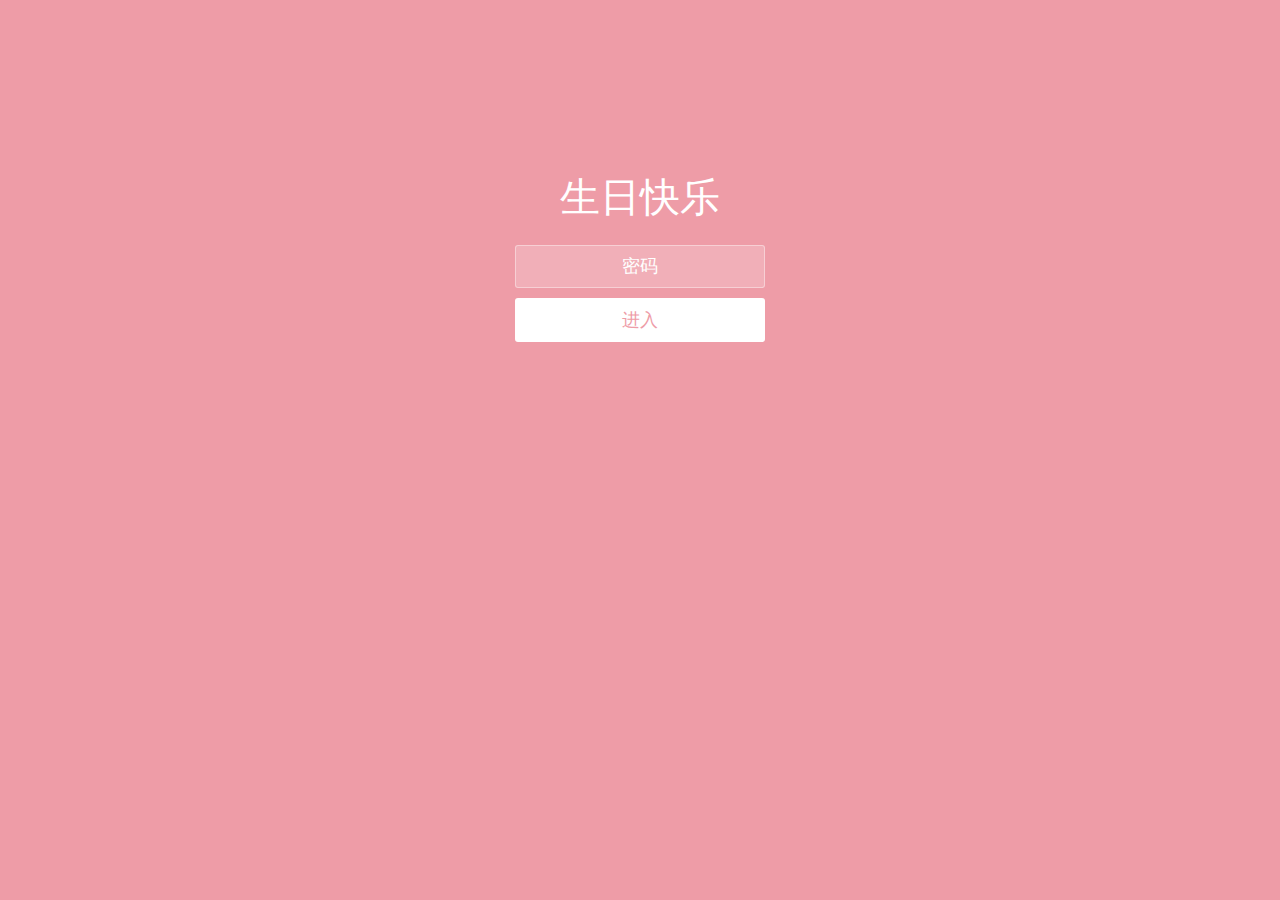
<file: index.html>
<!DOCTYPE html>
<html lang="zh">
<head>
    <meta charset="utf-8">
    <meta name="viewport" content="width=device-width, initial-scale=1.0">
    <title>Happy Birthday</title>
    <link rel="stylesheet" type="text/css" href="css/index.css">
    <link rel="icon" type="image/png" href="生日蛋糕.png">
</head>
<body>
<div class="htmleaf-container">
    <div class="wrapper">
        <div class="container">
            <h1>生日快乐</h1>
            <p id="name-text">李玲</p>
            
            <form class="form">
                <input id="pwd" name="pwd" type="password" placeholder="密码">
                <button type="submit" id="login-button">进入</button>
            </form>
        </div>
        
        <ul class="bg-bubbles">
            <li></li>
            <li></li>
            <li></li>
            <li></li>
            <li></li>
            <li></li>
            <li></li>
            <li></li>
            <li></li>
            <li></li>
        </ul>
    </div>
</div>

<script type="text/javascript" src="js/jquery-3.1.1.min.js"></script>
<script type="text/javascript" src="js/login.js"></script>

</body>
</html>
</file>
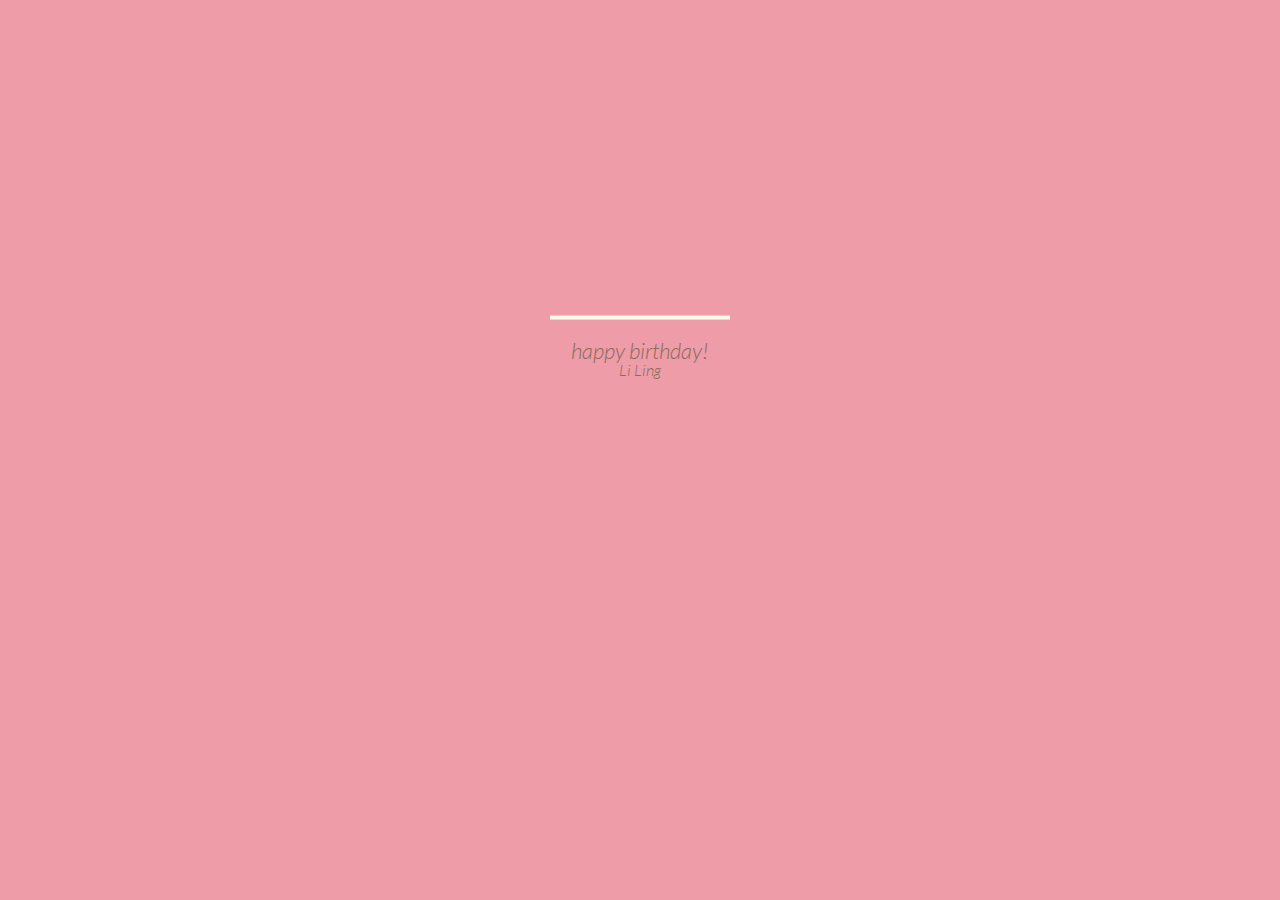
<file: cake.html>
<!DOCTYPE html>
<html lang="zh">
<head>
    <meta charset="utf-8">
    <meta name="viewport" content="width=device-width, initial-scale=1.0">
    <title>Happy Birthday</title>
    <link rel="stylesheet" type="text/css" href="css/reset.css">
    <link rel="stylesheet" type="text/css" href="css/cake_style.css">
    <link rel="icon" type="image/png" href="生日蛋糕.png">
</head>
<body>
<div class="velas">
    <div class="fuego"></div>
    <div class="fuego"></div>
    <div class="fuego"></div>
    <div class="fuego"></div>
    <div class="fuego"></div>
</div>
<svg id="cake" version="1.1" x="0px" y="0px" width="200px" height="500px" viewBox="0 0 200 500" enable-background="new 0 0 200 500" xml:space="preserve">
    <path fill="#a88679" d="M173.667-13.94c-49.298,0-102.782,0-147.334,0c-3.999,0-4-16.002,0-16.002
        c44.697,0,96.586,0,147.334,0C177.667-29.942,177.668-13.94,173.667-13.94z">
        <animate id="bizcocho_3" attributeName="d" calcMode="spline" keySplines="0 0 1 1; 0 0 1 1" begin="relleno_2.end" dur="0.3s" fill="freeze" values="
                          M173.667-13.94c-49.298,0-102.782,0-147.334,0c-3.999,0-4-16.002,0-16.002
        c44.697,0,96.586,0,147.334,0C177.667-29.942,177.668-13.94,173.667-13.94z
                          ;
                          M173.667,411.567c-47.995,12.408-102.955,12.561-147.334,0
        c-3.848-1.089-0.189-16.089,3.661-15.002c44.836,12.66,90.519,12.753,139.427,0.07
        C173.293,395.631,177.541,410.566,173.667,411.567z
                          ;
                          M173.667,427.569c-49.795,0-101.101,0-147.334,0c-3.999,0-4-16.002,0-16.002
        c46.385,0,97.539,0,147.334,0C177.668,411.567,177.667,427.569,173.667,427.569z
                          " />
    </path>
    <path fill="#8b6a60" d="M100-178.521c1.858,0,3.364,1.506,3.364,3.363c0,0,0,33.17,0,44.227
        c0,19.144,0,57.431,0,76.574c0,10.152,0,40.607,0,40.607c0,1.858-1.506,3.364-3.364,3.364l0,0c-1.858,0-3.364-1.506-3.364-3.364c0,0,0-30.455,0-40.607c0-19.144,0-57.432,0-76.575c0-11.057,0-44.226,0-44.226C96.636-177.015,98.142-178.521,100-178.521
        L100-178.521z">
        <animate id="relleno_2" attributeName="d" calcMode="spline" keySplines="0 0 1 1; 0 0 1 1; 0 0 0.58 1" begin="bizcocho_2.end" dur="0.5s" fill="freeze" values="
                          M100-178.521c1.858,0,3.364,1.506,3.364,3.363c0,0,0,33.17,0,44.227
        c0,19.144,0,57.431,0,76.574c0,10.152,0,40.607,0,40.607c0,1.858-1.506,3.364-3.364,3.364l0,0c-1.858,0-3.364-1.506-3.364-3.364c0,0,0-30.455,0-40.607c0-19.144,0-57.432,0-76.575c0-11.057,0-44.226,0-44.226C96.636-177.015,98.142-178.521,100-178.521
        L100-178.521z
                          ;
                          M100,267.257c1.858,0,3.364,1.506,3.364,3.363c0,0,0,33.17,0,44.227
        c0,19.143,0,57.43,0,76.574c0,10.151,0,40.606,0,40.606c0,1.858-1.506,3.364-3.364,3.364l0,0c-1.858,0-3.364-1.506-3.364-3.364
        c0,0,0-30.455,0-40.606c0-19.145,0-57.432,0-76.576c0-11.057,0-44.225,0-44.225C96.636,268.763,98.142,267.257,100,267.257
        L100,267.257z
                          ;
                          M93.928,405.433c-0.655,6.444-0.102,9.067,2.957,11.798c0,0,8.083,5.571,16.828,3.503
        c18.629-4.406,43.813,6.194,50.792,7.791c14.75,3.375,9.162,6.867,9.162,6.867c-2.412,2.258-58.328,0-73.667,0l0,0
        c-1.858,0-69.995,2.133-73.667,0c0,0-3.337-2.439,6.172-5.992c11.375-4.25,52.875,8.822,47.139-9.442
        c-6.333-20.167,5.226-21.514,5.226-21.514c3.435-0.915,12.78-6.663,10.923-0.546L93.928,405.433z
                          ;
                          M102.242,427.569c5.348,0,14.079,0,17.462,0c0,0,17.026,0,27.504,0
        c19.143,0,20.39-3.797,26.459,0c3,1.877,0,7.823,0,7.823c-2.412,2.258-58.328,0-73.667,0l0,0c-1.858,0-67.187,0-73.667,0
        c0,0-4.125-4.983,0-7.823c5.201-3.58,16.085,0,23.725,0c8.841,0,20.762,0,20.762,0c3.686,0,8.597,0,19.511,0H102.242z
                          " />
    </path>
    <path fill="#a88679" d="M173.667-15.929c-46.512,0-105.486,0-147.334,0c-3.999,0-4-16.002,0-16.002
        c43.566,0,97.96,0,147.334,0C177.667-31.931,177.666-15.929,173.667-15.929z">
        <animate id="bizcocho_2" attributeName="d" calcMode="spline" keySplines="0 0 1 1; 0 0 1 1; 0.25 0 0.58 1" begin="relleno_1.end" dur="0.5s" fill="freeze" values="
                          M173.667-15.929c-46.512,0-105.486,0-147.334,0c-3.999,0-4-16.002,0-16.002
        c43.566,0,97.96,0,147.334,0C177.667-31.931,177.666-15.929,173.667-15.929z
                          ;
                          M173.434,445.393c-47.269,8.001-105.245,8.001-147.334,0c-3.929-0.747-0.692-16.543,3.243-15.824
        c43.828,8.001,92.165,8.001,140.739,0C174.029,428.918,177.377,444.726,173.434,445.393z
                          ;
                          M173.667,449.514c-47.576-5.454-102.799-5.744-147.333,0c-3.966,0.512-3.938-15.297,0-16.002
        c43.683-7.823,97.646-8.026,147.333,0C177.616,434.15,177.642,449.969,173.667,449.514z
                          ;
                          M173.667,451.394c-49.298,0-102.782,0-147.334,0c-3.999,0-4-16.002,0-16.002
        c44.697,0,96.586,0,147.334,0C177.667,435.392,177.668,451.394,173.667,451.394z
                          " />
    </path>
    <path fill="#8b6a60" d="M101.368-73.685c0,12.164,0,15.18,0,28.519c0,22.702,0-13.661,0,8.304c0,14.48,0,18.233,0,30.512
        c0,1.753-2.958,1.847-2.958,0c0-12.68,0-16.277,0-30.401c0-21.983,0,11.66,0-8.305c0-13.027,0-15.992,0-28.628
        C98.411-75.883,101.368-75.592,101.368-73.685z">
        <animate id="relleno_1" attributeName="d" calcMode="spline" keySplines="0 0 1 1; 0 0 1 1; 0 0 0.6 1" begin="bizcocho_1.end" dur="0.5s" fill="freeze" values="
                          M101.368-73.685c0,12.164,0,15.18,0,28.519c0,22.702,0-13.661,0,8.304c0,14.48,0,18.233,0,30.512
        c0,1.753-2.958,1.847-2.958,0c0-12.68,0-16.277,0-30.401c0-21.983,0,11.66,0-8.305c0-13.027,0-15.992,0-28.628
        C98.411-75.883,101.368-75.592,101.368-73.685z
                          ;
                          M101.368,350.885c0,12.164,0,65.18,0,78.518c0,22.703,0-33.66,0-11.695c0,14.48,0,28.232,0,40.512
        c0,1.753-2.958,1.847-2.958,0c0-12.68,0-26.277,0-40.402c0-21.982,0,31.66,0,11.695c0-13.027,0-65.992,0-78.627
        C98.411,348.686,101.368,348.977,101.368,350.885z
                          ;
                          M128.38,447.567c37.626,6.312,39.303,13.658,26.833,12.833c-22.653-1.499-13.636-0.831-23.302-0.831
        c-14.48,0-17.884,0-30.163,0c-2.087,0-2.068,0-3.915,0c-13.333,0-8.963,0-23.088,0c-11.668,0-14.062,5.995-27.532,1.164
        c-12.629-4.529,38.667-3.167,46.833-17.333C100.077,432.94,105.546,443.736,128.38,447.567z
                          ;
                          M173.667,451.394c2.875,0,2.997,9.257,0,9.131c-22.662-0.956-32.09-0.956-41.756-0.956
        c-14.48,0-17.884,0-30.163,0c-2.087,0-2.068,0-3.915,0c-13.333,0-8.963,0-23.088,0c-11.668,0-34.99-0.294-48.412,1.831
        c-4.109,0.65-3.01-10.006,0-10.006C37.129,451.394,149.379,451.394,173.667,451.394z
                          " />
    </path>
    <path fill="#a88679" d="M173.667,21.571c-33.174,0-111.467,0-147.334,0c-4,0-4-16.002,0-16.002c39.836,0,105.982,0,147.334,0
        C177.668,5.569,177.667,21.571,173.667,21.571z">
        <animate id="bizcocho_1" attributeName="d" calcMode="spline" keySplines="0 0 1 1; 0 0 1 1; 0 0 1 1; 0.25 0 1 1; 0 0 1 1; 0.25 0 0.6 1" begin="2s" dur="0.8s" fill="freeze" values="
                          M173.667,21.571c-33.174,0-111.467,0-147.334,0c-4,0-4-16.002,0-16.002c39.836,0,105.982,0,147.334,0
        C177.668,5.569,177.667,21.571,173.667,21.571z
                          ;
                          M173.667,459.569c-33.197,16.002-110.782,16.002-147.334,0c-3.664-1.604,1.614-15.617,5.337-14.153
        c40.702,16.002,94.289,16.104,136.505,0.103C171.917,444.1,177.271,457.832,173.667,459.569z
                          ;
                          M171.817,475.571c-39.361-3.001-105.438-2.571-143.556,0c-3.991,0.27-7.377-14.736-3.387-15.014
        c41.553-2.888,104.421-3.121,150.51-0.233C179.378,460.574,175.806,475.875,171.817,475.571z
                          ;
                          M171.817,459.564c-38.8-12.188-104.504-13.762-143.556,0c-3.772,1.329-7.961-12.604-4.178-13.905
        c40.864-14.064,105.114-15.52,151.918-0.973C179.822,445.874,175.634,460.762,171.817,459.564z
                          ;
                          M173.667,475.571c-46.376-5.005-105.924-4.003-147.334,0c-3.981,0.385-3.479-15.421,0.479-16.002
        c43.087-6.327,97.705-7.083,146.855,0.438C177.621,460.613,177.644,476,173.667,475.571z
                          ;
                          M173.667,474.117c-46.376,1.866-105.638,2.01-147.334,0c-3.995-0.192-3.52-16.144,0.479-16.002
        c43.794,1.55,96.341,1.541,145.723,0C176.532,457.99,177.663,473.956,173.667,474.117z
                          ;
                          M173.667,475.571c-46.512,0-105.486,0-147.334,0c-3.999,0-4-16.002,0-16.002c43.566,0,97.96,0,147.334,0
        C177.667,459.569,177.666,475.571,173.667,475.571z
                          " />
    </path>
    <path fill="#fefae9" d="M104.812,113.216c0,3.119-2.164,5.67-4.812,5.67c-2.646,0-4.812-2.551-4.812-5.67c0-5.594,0-16.782,0-22.375
    c0-5.143,0-15.427,0-20.568c0-7.333,0-21.998,0-29.33c0-5.523,0-16.569,0-22.092c0-3.295,0-9.885,0-13.181
    C95.188,2.551,97.353,0,100,0c2.648,0,4.812,2.551,4.812,5.669c0,3.248,0,9.743,0,12.991c0,5.428,0,16.284,0,21.711
    c0,7.618,0,22.854,0,30.472c0,4.952,0,14.854,0,19.807C104.812,96.292,104.812,107.576,104.812,113.216z">
        <animate id="crema" attributeName="d" calcMode="spline" keySplines="0 0 1 1; 0 0 1 1; 0 0 1 1; 0.25 0 1 1; 0 0 1 1; 0 0 0.58 1" begin="bizcocho_3.end" dur="2s" fill="freeze" values="
                          M104.812,113.216c0,3.119-2.164,5.67-4.812,5.67c-2.646,0-4.812-2.551-4.812-5.67c0-5.594,0-16.782,0-22.375
    c0-5.143,0-15.427,0-20.568c0-7.333,0-21.998,0-29.33c0-5.523,0-16.569,0-22.092c0-3.295,0-9.885,0-13.181
    C95.188,2.551,97.353,0,100,0c2.648,0,4.812,2.551,4.812,5.669c0,3.248,0,9.743,0,12.991c0,5.428,0,16.284,0,21.711
    c0,7.618,0,22.854,0,30.472c0,4.952,0,14.854,0,19.807C104.812,96.292,104.812,107.576,104.812,113.216z
                          ;
                          M104.812,405.897c0,3.119-2.164,5.67-4.812,5.67c-2.646,0-4.812-2.551-4.812-5.67c0-5.594,0-16.782,0-22.376
    c0-5.143,0-15.426,0-20.568c0-7.332,0-21.997,0-29.33c0-5.522,0-16.568,0-22.092c0-3.295,0-9.885,0-13.181
    c0-3.118,2.165-5.669,4.812-5.669c2.648,0,4.812,2.551,4.812,5.669c0,3.247,0,9.743,0,12.991c0,5.428,0,16.283,0,21.711
    c0,7.618,0,22.854,0,30.473c0,4.951,0,14.854,0,19.807C104.812,388.972,104.812,400.256,104.812,405.897z
                          ;
                          M111.873,411.567c-3.119,0-9.226,0-11.874,0c-2.646,0-7.748,0-10.867,0c-7.086,0-12.698,0-18.292,0
    c-6.592,0-12.871,7.371-19.166,3.008c-10.043-6.961-7.776-10.169,2.991-17.745c12.61-8.873,27.713,1.994,25.919-7.531
    c-2.589-13.742,11.008-14.513,11.365-17.789c0.441-4.051,4.235-11.107,8.051-8.175c3.113,2.393,1.007,8.008,0,13.159
    c-1.871,9.569,8.058,2.113,9.494,14.155c2.592,21.732,21.184-0.675,29.309,7.976c5.216,5.553,18.413,5.552,15.426,12.942
    c-3.131,7.745-15.825-4.369-23.8,2.903C126.261,418.271,118.301,411.567,111.873,411.567z
                          ;
                          M111.873,411.567c-3.119,0-9.226,0-11.874,0c-2.646,0-9.734,4.069-12.853,4.069
    c-7.086,0-10.712-4.069-16.306-4.069c-6.592,0-12.12,6.013-19.166,3.008c-7.053-3.008-7.458,2.026-18.659,1.165
    c-6.832-0.525-7.522-3.034-7.533-6.265c-0.037-10.336,22.073-2.452,36.613-2.628c10.234-0.124,19.856-1.439,37.905-2.102
    c16.642-0.61,32.699,1.552,46.009,1.927c12.438,0.351,29.663-8.99,31.532,3.315c0.773,5.093-5.605,3.342-11.211,9.579
    c-5.093,5.667-7.59-4.605-12.965-3.832c-8.269,1.189-14.962-8.537-22.937-1.265C126.261,418.271,118.301,411.567,111.873,411.567z
                          ;
                          M110.946,413.652c-2.904-1.137-8.405-2.748-12.446-0.97c-6.099,2.685-7.273,10.358-13.253,8.242
    c-7.843-2.775-8.953-5.008-14.546-5.01c-24.653-0.011-4.849,26.507-18.264,26.507c-12.377,0,5.791-33.537-19.422-26.682
    c-7.703,2.095-9.806-0.942-9.817-4.173c-0.037-10.336,24.357-4.544,38.897-4.72c10.234-0.124,19.856-1.439,37.905-2.102
    c16.642-0.61,32.699,1.552,46.009,1.927c12.438,0.351,28.973-8.865,31.532,3.315c1.449,6.896,0.318,15.624-3.874,15.624
    c-7.619,0-1.788-15.192-19.243-7.111c-7.581,3.51-15.963-9.738-26.669,1.066C120.644,426.744,118.381,416.561,110.946,413.652z
                          ;
                          M111.547,413.9c-2.969-0.956-8.775-0.949-13.167-0.5c-14.667,1.5-8.325,16.508-14.667,16.666
    c-6.667,0.166-0.167-13.5-13.013-14.151c-30.471-1.545-5.572,46.651-18.987,46.651c-12.377,0,10.333-50.166-18.667-44.5
    c-7.835,1.531-9.537-1.417-9.548-4.647c-0.037-10.336,23.675-5.177,38.215-5.353c10.234-0.124,20.618-1.671,38.667-2.333
    c16.642-0.61,32.023,1.458,45.333,1.833c12.438,0.351,33.819-8.431,33.199,4.001c-0.532,10.666,0.414,26.166-5.245,25.833
    c-7.606-0.447-2.954-31.5-19.243-18.899c-7.985,6.177-17.658-5.969-27.377,5.732C118.88,434.066,121.38,417.067,111.547,413.9z
                          ;
                          M111.547,415.233c-6.667-0.834-9.667,4.667-13.833,3.333c-19.649-6.291-8.158,22.176-14.5,22.334
    c-6.667,0.166,2.833-18-13.333-22.167c-29.544-7.615-9.667,43.833-20.167,43.833c-10.333,0,8.004-55.006-16.833-39
    c-7.5,4.833-9.508-3.78-9.299-7.004c0.799-12.329,23.592-7.153,38.132-7.329c10.234-0.124,20.238-1.505,38.287-2.167
    c16.642-0.61,32.903,1.125,46.213,1.5c12.438,0.351,35.058-5.579,31.863,6.451c-5.532,20.833,1.25,28.216-4.409,27.883
    c-7.606-0.447-6.058-37.895-20.62-23.333c-10.167,10.166-15.972-0.747-25,12C119.547,443.568,121.798,416.515,111.547,415.233z
                          " />
    </path>
    <rect x="10" y="475.571" fill="#fefae9" width="180" height="4" />
</svg>
<div class="text">
    <h1>happy birthday!</h1>
    <p>Li Ling</p>
</div>
    <div style="text-align:center;clear:both">
</div>

<script type="text/javascript" src="js/jquery-3.1.1.min.js"></script>
<script type="text/javascript">
    setTimeout(function(){
        $('#cake').fadeTo(3000, 0);
        $('.velas').fadeTo(3000, 0);
        $('.text').fadeTo(3000, 0);
        setTimeout(function(){location.href="time.html";}, 3000);
    },12000);
</script>
</body>
</html>
</file>
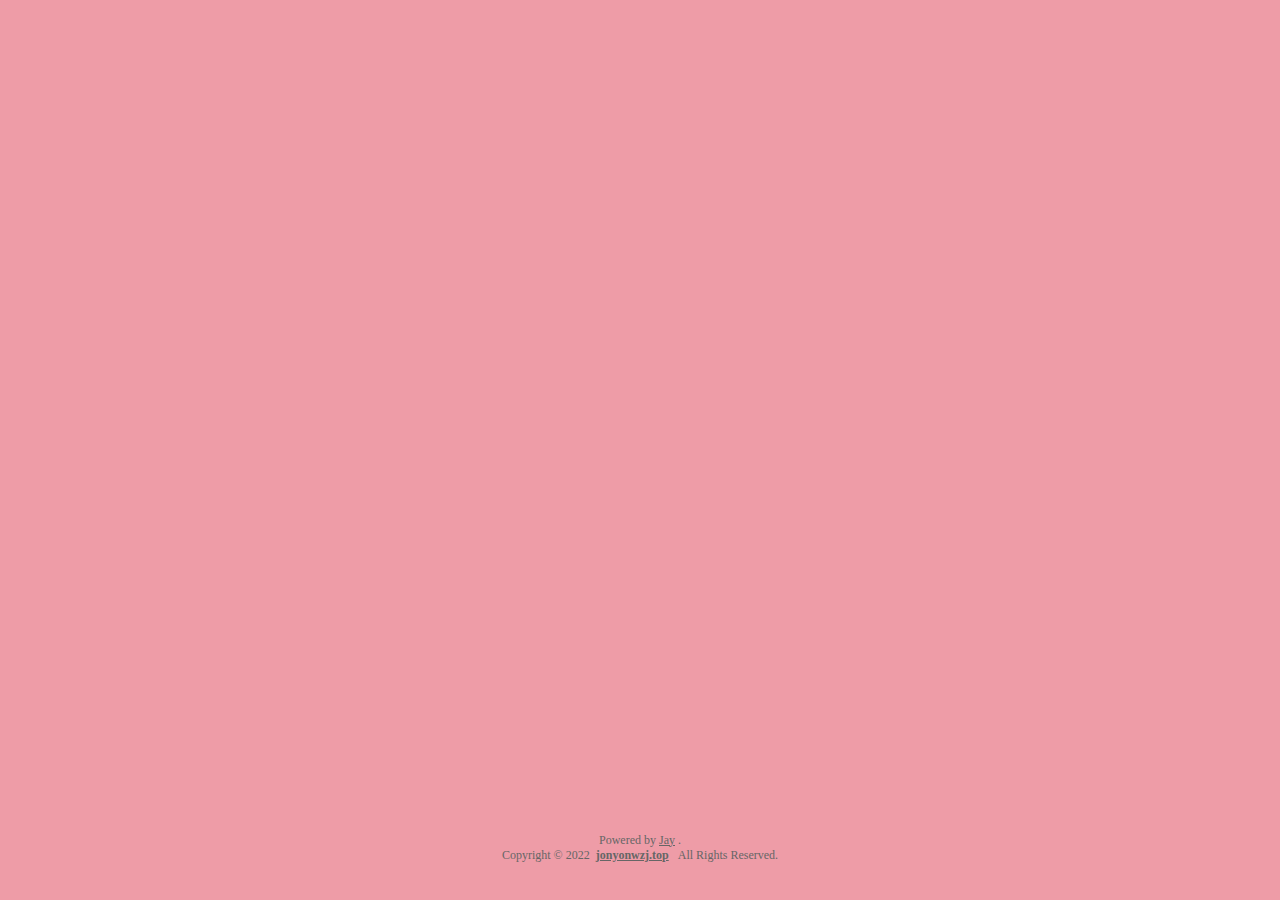
<file: time.html>
<!DOCTYPE html>
<html lang="zh">
<head>
    <meta charset="utf-8">
    <title>Happy Birthday</title>
    <style type="text/css">
        @font-face {
            font-family: digit;
            src: url('/fonts/digital-7_mono.ttf') format("truetype");
        }
    </style>
    <link rel="stylesheet" type="text/css" href="css/time.css">
    <link rel="stylesheet" type="text/css" href="css/last_style.css">
    <script type="text/javascript" src="js/jquery.js"></script>
    <script type="text/javascript" src="js/garden.js"></script>
    <script type="text/javascript" src="js/functions.js"></script>
    <link rel="icon" type="image/png" href="生日蛋糕.png">
</head>

<body>
    <div id="mainDiv">
        <div id="content">
            <div id="loveHeart">
                <canvas id="garden"></canvas>
                <div id="words">
                    <div id="messages">
                        <p id="front">我的宝贝 生日快乐</p>
                        <div id="elapseClock"></div>
                    </div>
                    <div id="loveu">
                        <div class="cake" style="margin-right: 140px; display: none;"></div>
                        <p id="hope">再过十天就可以见面啦！！！</p>
                        <div class="signature">- Jay</div>
                    </div>
                    <div id="cake">
                        <div class="cake" style="left: 20px;top: 20px;"></div>
                    </div>
                </div>
            </div>
        </div>
        <div id="copyright">
            <br><br><br><br>Powered by <a href="http://www.jonyonwzj.top" target="_blank">Jay</a> .<br />
            Copyright&nbsp;&copy;&nbsp;2022&nbsp;
            <strong><a href="http://www.jonyonwzj.top" target="_blank">jonyonwzj.top</a></strong>
            &nbsp;&nbsp;All Rights Reserved.<br><br>
        </div>
    </div>
    <script type="text/javascript">
        var offsetX = $("#loveHeart").width() / 2;
        var offsetY = $("#loveHeart").height() / 2 - 55;
        var displayMode = 1;
        var together = new Date();
        together.setFullYear(1999, 12, 15);
        together.setHours(0);
        together.setMinutes(0);
        together.setSeconds(0);
        together.setMilliseconds(0);
        
        $("#loveHeart").click(function(){
            displayMode *= -1;
            timeElapse(together, displayMode);
        });
        
        if (!document.createElement('canvas').getContext) {
            var msg = document.createElement("div");
            msg.id = "errorMsg";
            msg.innerHTML = "你的浏览器不支持HTML5!<br/>请使用Chrome 14+/IE 9+/Firefox 7+/Safari 4+"; 
            document.body.appendChild(msg);
            $("#code").css("display", "none")
            $("#copyright").css("position", "absolute");
            $("#copyright").css("bottom", "10px");
            document.execCommand("stop");
        } else {
            setTimeout(function () {
                adjustWordsPosition();
                startHeartAnimation();
            }, 3000);

            timeElapse(together, displayMode);
            setInterval(function () {
                timeElapse(together, displayMode);
            }, 500);

            adjustCodePosition();
            $("#code").typewriter();
        }
    </script>
</body>
</html>
</file>
<file: css/index.css>
* {
  box-sizing: border-box;
  margin: 0;
  padding: 0;
  font-weight: 300;
}
body {
  font-family:"Microsoft YaHei";
  color: white;
  font-weight: 300;
}
body ::-webkit-input-placeholder {
  /* WebKit browsers */
  font-family:"Microsoft YaHei";
  color: white;
  font-weight: 300;
}
body :-moz-placeholder {
  /* Mozilla Firefox 4 to 18 */
  font-family:"Microsoft YaHei";
  color: white;
  opacity: 1;
  font-weight: 300;
}
body ::-moz-placeholder {
  /* Mozilla Firefox 19+ */
  font-family:"Microsoft YaHei";
  color: white;
  opacity: 1;
  font-weight: 300;
}
body :-ms-input-placeholder {
  /* Internet Explorer 10+ */
  font-family:"Microsoft YaHei";
  color: white;
  font-weight: 300;
}
.wrapper {
  background: #ee9ca7;
  background: -webkit-linear-gradient(top left, #ee9ca7 0%, #ee9ca7 100%);
  background: linear-gradient(to bottom right, #ee9ca7 0%, #ee9ca7 100%);
  background-color:rgba(255,255,255,0.9);
  position: absolute;
  top:0;
  left: 0;
  width: 100%;
  height: 100%;
  overflow: hidden;

}

.wrapper.form-success .container h1 {
  -webkit-transform: translateY(85px);
      -ms-transform: translateY(85px);
          transform: translateY(85px);
}
.wrapper.form-success .container p {
  -webkit-transform: translateY(85px);
      -ms-transform: translateY(85px);
          transform: translateY(85px);
}
.container {
  max-width: 600px;
  margin: 0 auto;
  margin-top: 7%;
  padding: 80px 0;
  height: 400px;
  text-align: center;
}
.container h1 {
  font-size: 40px;
  -webkit-transition-duration: 1s;
          transition-duration: 1s;
  -webkit-transition-timing-function: ease-in-put;
          transition-timing-function: ease-in-put;
  font-weight: 200;
}
form {
  padding: 20px 0;
  position: relative;
  z-index: 2;
}
form input {
  -webkit-appearance: none;
     -moz-appearance: none;
          appearance: none;
  outline: 0;
  border: 1px solid rgba(255, 255, 255, 0.4);
  background-color: rgba(255, 255, 255, 0.2);
  width: 250px;
  border-radius: 3px;
  padding: 10px 15px;
  margin: 0 auto 10px auto;
  display: block;
  text-align: center;
  font-family: "Microsoft YaHei";
  font-size: 18px;
  color: white;
  -webkit-transition-duration: 0.25s;
          transition-duration: 0.25s;
  font-weight: 300;
}
form input:hover {
  background-color: rgba(255, 255, 255, 0.4);
}
form input:focus {
  background-color: white;
  width: 300px;
  color: #ee9ca7;
}
form button {
  -webkit-appearance: none;
     -moz-appearance: none;
          appearance: none;
  outline: 0;
  background-color: white;
  font-family: "Microsoft YaHei";
  border: 0;
  padding: 10px 15px;
  color: #ee9ca7;
  border-radius: 3px;
  width: 250px;
  cursor: pointer;
  font-size: 18px;
  -webkit-transition-duration: 0.25s;
          transition-duration: 0.25s;
}
form button:hover {
  background-color: #f5f7f9;
}
.bg-bubbles {
  position: absolute;
  top: 0;
  left: 0;
  width: 100%;
  height: 100%;
  z-index: 1;
}
.bg-bubbles li {
  position: absolute;
  list-style: none;
  display: block;
  width: 40px;
  height: 40px;
  background-color: rgba(255, 255, 255, 0.15);
  bottom: -160px;
  -webkit-animation: square 30s infinite;
  animation: square 30s infinite;
  -webkit-transition-timing-function: linear;
  transition-timing-function: linear;
}
.bg-bubbles li:nth-child(1) {
  left: 10%;
}
.bg-bubbles li:nth-child(2) {
  left: 20%;
  width: 80px;
  height: 80px;
  -webkit-animation-delay: 2s;
          animation-delay: 2s;
  -webkit-animation-duration: 17s;
          animation-duration: 17s;
}
.bg-bubbles li:nth-child(3) {
  left: 25%;
  -webkit-animation-delay: 4s;
          animation-delay: 4s;
}
.bg-bubbles li:nth-child(4) {
  left: 40%;
  width: 60px;
  height: 60px;
  -webkit-animation-duration: 22s;
          animation-duration: 22s;
  background-color: rgba(255, 255, 255, 0.25);
}
.bg-bubbles li:nth-child(5) {
  left: 70%;
}
.bg-bubbles li:nth-child(6) {
  left: 80%;
  width: 120px;
  height: 120px;
  -webkit-animation-delay: 3s;
          animation-delay: 3s;
  background-color: rgba(255, 255, 255, 0.2);
}
.bg-bubbles li:nth-child(7) {
  left: 32%;
  width: 160px;
  height: 160px;
  -webkit-animation-delay: 7s;
          animation-delay: 7s;
}
.bg-bubbles li:nth-child(8) {
  left: 55%;
  width: 20px;
  height: 20px;
  -webkit-animation-delay: 15s;
          animation-delay: 15s;
  -webkit-animation-duration: 40s;
          animation-duration: 40s;
}
.bg-bubbles li:nth-child(9) {
  left: 25%;
  width: 10px;
  height: 10px;
  -webkit-animation-delay: 2s;
          animation-delay: 2s;
  -webkit-animation-duration: 40s;
          animation-duration: 40s;
  background-color: rgba(255, 255, 255, 0.3);
}
.bg-bubbles li:nth-child(10) {
  left: 90%;
  width: 160px;
  height: 160px;
  -webkit-animation-delay: 11s;
          animation-delay: 11s;
}
@-webkit-keyframes square {
  0% {
    -webkit-transform: translateY(0);
            transform: translateY(0);
  }
  100% {
    -webkit-transform: translateY(-900px) rotate(600deg);
            transform: translateY(-900px) rotate(600deg);
  }
}
@keyframes square {
  0% {
    -webkit-transform: translateY(0);
            transform: translateY(0);
  }
  100% {
    -webkit-transform: translateY(-900px) rotate(600deg);
            transform: translateY(-900px) rotate(600deg);
  }
}

#name-text {
  display: none;
  font-size: 35px;
}
</file>
<file: css/cake_style.css>
@font-face {
  font-family: 'Lato';
  font-weight: 300;
  src: url('/fonts/Lato-LightItalic.ttf') format("truetype");
}

html,
body {
  width: 100%;
  height: 100%;
}

body {
  background: #ee9ca7;
}

#cake {
  display: block;
  position: relative;
  margin: -10em auto 0 auto;
}

/* ============================================== Candle
*/
.velas {
  background: #ffffff;
  border-radius: 10px;
  position: absolute;
  top: 228px;
  left: 50%;
  margin-left: -2.5px;
  margin-top: -8.33333333px;
  width: 5px;
  height: 35px;
  -webkit-transform: translateY(-300px);
  -ms-transform: translateY(-300px);
  transform: translateY(-300px);
  -webkit-backface-visibility: hidden;
  -ms-backface-visibility: hidden;
  backface-visibility: hidden;
  -webkit-animation: in 500ms 6s ease-out forwards;
  animation: in 500ms 6s ease-out forwards;
}

.velas:after,
.velas:before {
  background: rgba(255, 0, 0, 0.4);
  content: "";
  position: absolute;
  width: 100%;
  height: 2.22222222px;
}

.velas:after {
  top: 25%;
  left: 0;
}

.velas:before {
  top: 45%;
  left: 0;
}

/* ============================================== Fire
*/
.fuego {
  border-radius: 100%;
  position: absolute;
  top: -20px;
  left: 50%;
  margin-left: -2.2px;
  width: 6.66666667px;
  height: 18px;
}

.fuego:nth-child(1) {
  -webkit-animation: fuego 2s 6.5s infinite;
  animation: fuego 2s 6.5s infinite;
}

.fuego:nth-child(2) {
  -webkit-animation: fuego 1.5s 6.5s infinite;
  animation: fuego 1.5s 6.5s infinite;
}

.fuego:nth-child(3) {
  -webkit-animation: fuego 1s 6.5s infinite;
  animation: fuego 1s 6.5s infinite;
}

.fuego:nth-child(4) {
  -webkit-animation: fuego 0.5s 6.5s infinite;
  animation: fuego 0.5s 6.5s infinite;
}

.fuego:nth-child(5) {
  -webkit-animation: fuego 0.2s 6.5s infinite;
  animation: fuego 0.2s 6.5s infinite;
}

/* ============================================== Animation Fire
*/
@-webkit-keyframes fuego {
  0%, 100% {
    background: rgba(254, 248, 97, 0.5);
    -webkit-box-shadow: 0 0 40px 10px rgba(248, 233, 209, 0.2);
    box-shadow: 0 0 40px 10px rgba(248, 233, 209, 0.2);
    -webkit-transform: translateY(0) scale(1);
    transform: translateY(0) scale(1);
  }

  50% {
    background: rgba(255, 50, 0, 0.1);
    -webkit-box-shadow: 0 0 40px 20px rgba(248, 233, 209, 0.2);
    box-shadow: 0 0 40px 20px rgba(248, 233, 209, 0.2);
    -webkit-transform: translateY(-20px) scale(0);
    transform: translateY(-20px) scale(0);
  }
}
@keyframes fuego {
  0%, 100% {
    background: rgba(254, 248, 97, 0.5);
    -webkit-box-shadow: 0 0 40px 10px rgba(248, 233, 209, 0.2);
    box-shadow: 0 0 40px 10px rgba(248, 233, 209, 0.2);
    -webkit-transform: translateY(0) scale(1);
    transform: translateY(0) scale(1);
  }

  50% {
    background: rgba(255, 50, 0, 0.1);
    -webkit-box-shadow: 0 0 40px 20px rgba(248, 233, 209, 0.2);
    box-shadow: 0 0 40px 20px rgba(248, 233, 209, 0.2);
    -webkit-transform: translateY(-20px) scale(0);
    transform: translateY(-20px) scale(0);
  }
}
@-webkit-keyframes in {
  to {
    -webkit-transform: translateY(0);
    transform: translateY(0);
  }
}
@keyframes in {
  to {
    -webkit-transform: translateY(0);
    transform: translateY(0);
  }
}
.text {
  color: #8b6a60;
  font-family: 'Lato', sans-serif;
  font-weight: 300;
  font-style: italic;
  text-align: center;
}
.text h1 {
  font-size: 1.4em;
}
</file>
<file: css/time.css>
body {
    margin: 0;
    padding: 0;
    background: #ee9ca7;
    font-size: 12px;
    overflow: auto;
}

#mainDiv{
    width: 100%;
    height: 100%;
}

#loveHeart {
    float: left;
    width:670px;
    height:625px;
}

#garden {
    width: 100%;
    height: 100%;
}

#front {
    margin-top: -25px;
}

#elapseClock {
    text-align: right;
    font-size: 18px;
    margin-top: -15px;
    margin-bottom: 10px;
}

#words {
    font-family: "sans-serif";
    width: 500px;
    font-size: 24px;
    color:#666;
}

#messages{
    display: none;
}

#elapseClock .digit{
    font-family: "digit";
    font-size: 36px;
}

#hope {
    margin-left: 50px;
    margin-top: -40px;
    text-indent: 2em;
}

#loveu{
    padding: 5px;
    font-size: 20px;
    margin-top: 50px;
    display: none;
}

#loveu .signature{
    margin-top: 10px;
    margin-right: 60px;
    text-align: right;
    font-size: 20px;
    font-style: italic;
}

#cake{
    display: none;
}

#clickSound{
    display:none;
}

#copyright{
    margin-top: 10px;
    text-align: center;
    width:100%;
    color:#666;
}

#errorMsg{
    width: 100%;
    text-align: center;
    font-size: 24px;
    position: absolute;
    top: 100px;
    left:0px;
}

#copyright a{
    color:#666;
}
</file>
<file: css/last_style.css>
.cake {
  position: absolute;
  top: 0;
  right: 0;
  bottom: 0;
  left: 0;
  margin: auto;
  width: 200px;
  height: 40px;
  background: #745a4a;
  border-radius: 100%;
  box-shadow: 0px 4px 0px #6B5344, 0px 8px 0px #6B5344, 0px 12px 0px #6B5344, 0px 16px 0px #6B5344, 0px 20px 0px #6B5344, 0px 24px 0px #6B5344, 0px 28px 0px #6B5344, 0px 32px 0px #EB9F9F, 0px 36px 0px #EB9F9F, 0px 40px 0px #F8ECC9, 0px 44px 0px #F8ECC9, 0px 48px 0px #F8ECC9, 0px 52px 0px #F8ECC9, 0px 56px 0px #6B5344, 0px 60px 0px #6B5344, 0px 64px 0px #6B5344, 0px 68px 0px #6B5344, 0px 72px 0px #6B5344, 0px 76px 0px #6B5344, 0px 80px 0px #6B5344;
}
.cake:before {
  position: absolute;
  right: 0;
  top: 79px;
  left: -25px;
  margin: auto;
  content: "";
  width: 250px;
  height: 50px;
  border-radius: 100%;
  background: #fff;
  box-shadow: 0px 6px 0px rgba(0, 0, 0, 0.1);
  z-index: -1;
}
.cake:after {
  position: absolute;
  top: -30px;
  left: 0;
  right: 0;
  margin: 0;
  bottom: 0;
  content: "22";
  font-family: "Open Sans";
  font-size: 2.5em;
  font-weight: bold;
  color: #E9F2F9;
  -webkit-text-stroke: 2px #fff;
  text-align: center;
}
</file>
